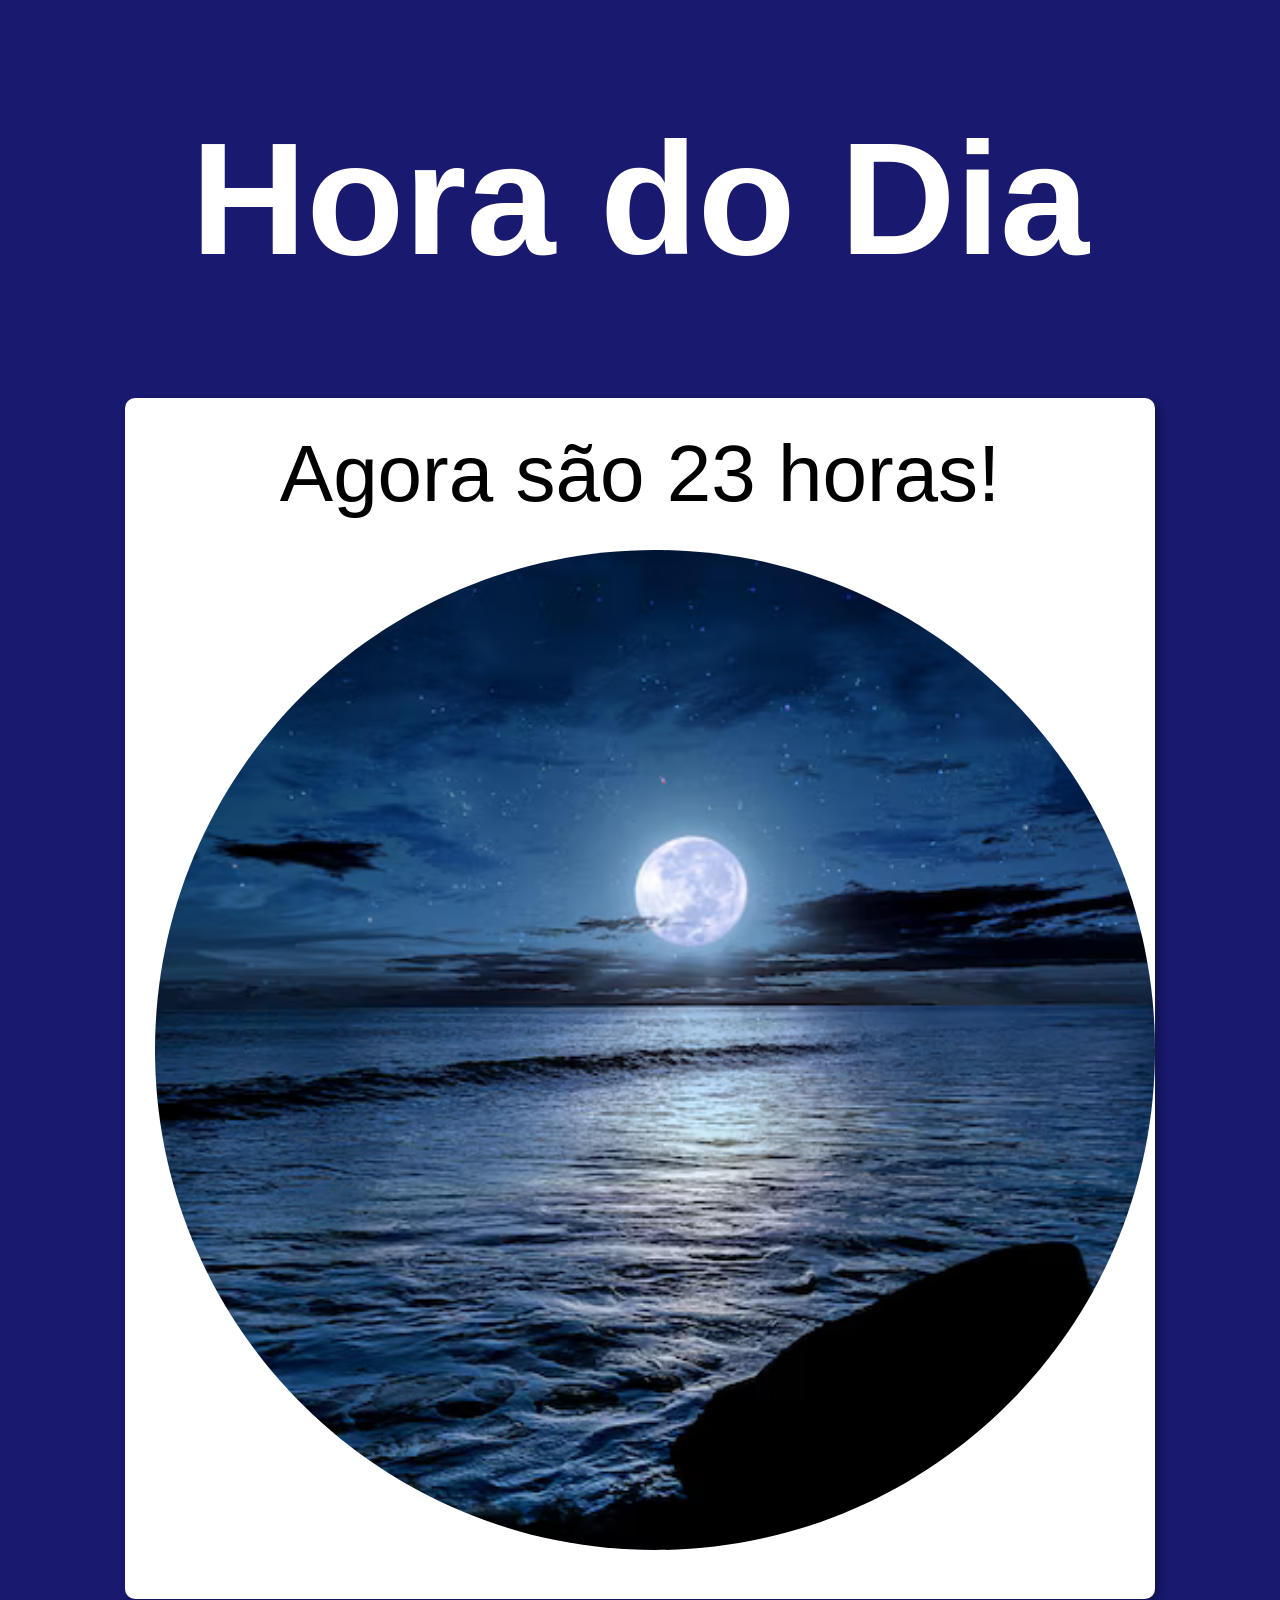
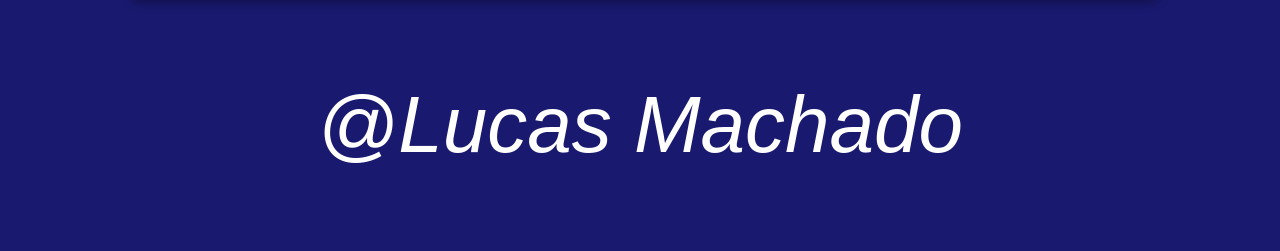
<file: index.html>
<!DOCTYPE html>
<html lang="en">
<head>
    <meta charset="UTF-8">
    <meta name="viewport" content="width=<device-width>, initial-scale=1.0">
    <title>Modelo</title>
    <link rel="stylesheet" href="style.css">
</head>
<body onload="carregar ()">
    <header>
        <h1> Hora do Dia</h1>
    </header>
    <section>
        <div id="msg">Horario</div>
        <div id="foto">
            <img id="img" src="fotonoite.png" alt="foto do Dia">
        </div>
    </section>
    <footer>
        <p>@Lucas Machado</p>
    </footer>
    <script src="script.js"></script>
</body>
</html>
</file>
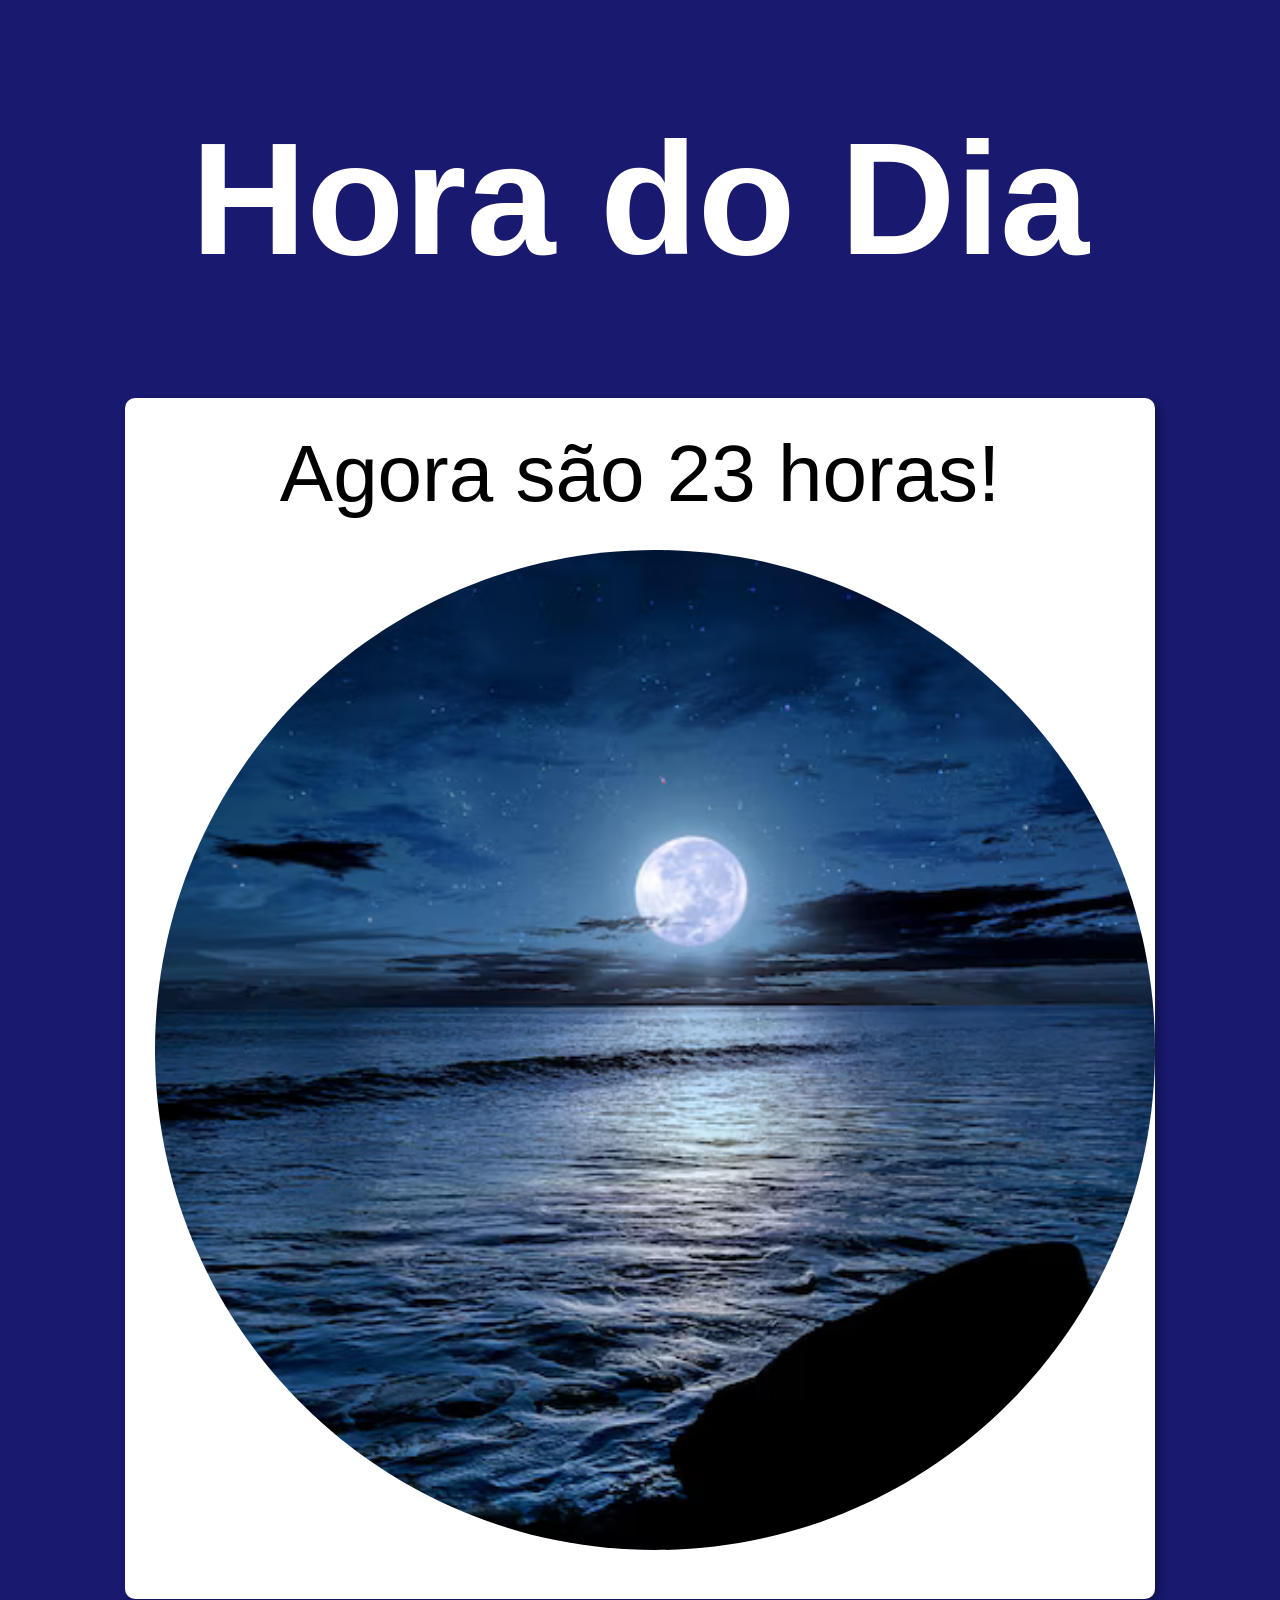
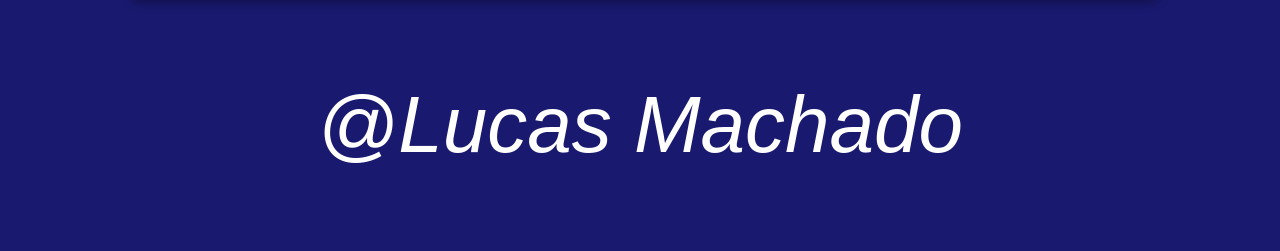
<file: Hora/Modelo.html>
<!DOCTYPE html>
<html lang="en">
<head>
    <meta charset="UTF-8">
    <meta name="viewport" content="width=<device-width>, initial-scale=1.0">
    <title>Modelo</title>
    <link rel="stylesheet" href="estilo.css">
</head>
<body onload="carregar ()">
    <header>
        <h1> Hora do Dia</h1>
    </header>
    <section>
        <div id="msg">Horario</div>
        <div id="foto">
            <img id="img" src="fotonoite.png" alt="foto do Dia">
        </div>
    </section>
    <footer>
        <p>@Lucas Machado</p>
    </footer>
    <script src="script.js"></script>
</body>
</html>
</file>
<file: style.css>
body {
background-color: rgb(68, 68, 247);
font: normal 60pt Arial;
color: white;
text-align: center;
}

header {
text-align: center;
}

section {
background-color: white;
width: 1000px;
padding: 15px;
margin: auto;
border-radius: 10px;
color: black;
box-shadow: 5px 5px 10px rgba(0, 0, 0, 0.281);
}

div {
    padding: 15px;
}

footer {
text-align: center;   
font-style: italic; 
}
</file>
<file: Hora/estilo.css>
body {
background-color: rgb(68, 68, 247);
font: normal 60pt Arial;
color: white;
text-align: center;
}

header {
text-align: center;
}

section {
background-color: white;
width: 1000px;
padding: 15px;
margin: auto;
border-radius: 10px;
color: black;
box-shadow: 5px 5px 10px rgba(0, 0, 0, 0.281);
}

div {
    padding: 15px;
}

footer {
text-align: center;   
font-style: italic; 
}
</file>
